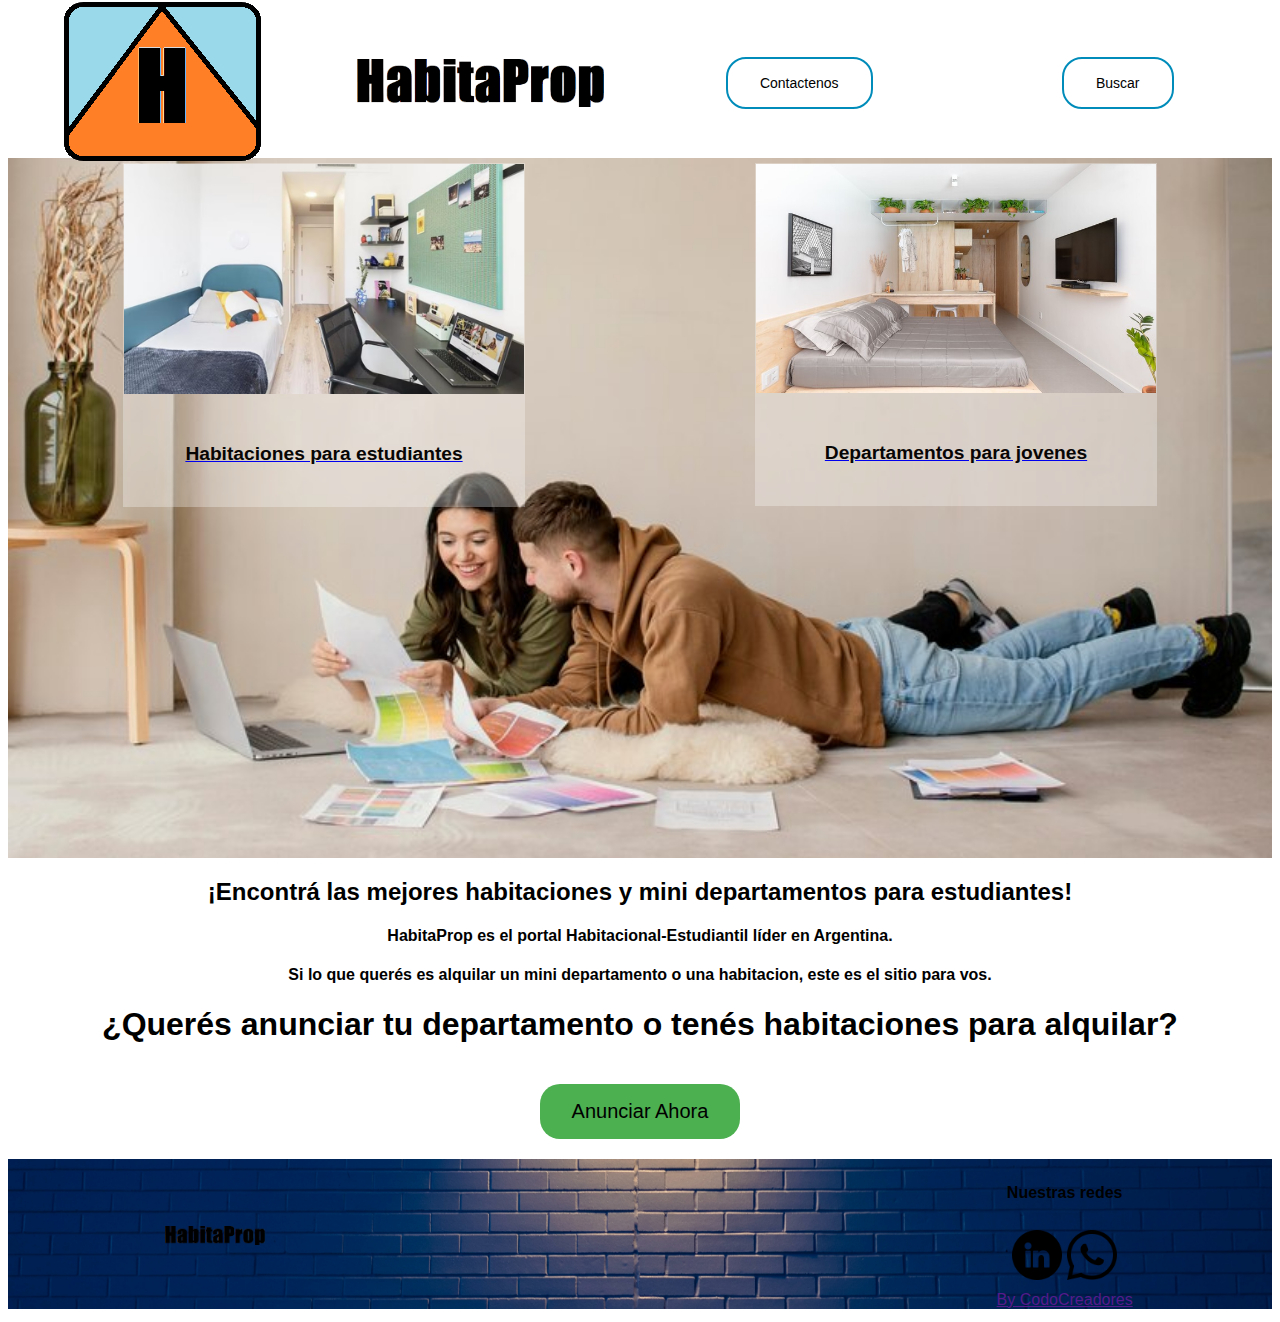
<file: index.html>
<!DOCTYPE html>
<link rel="stylesheet" href="./CSS/styles.css">
<html lang="en">

<head>
  <meta charset="UTF-8">
  <meta name="viewport" content="width=device-width, initial-scale=1.0">
  <title>HabitaProp</title>
  <link rel="shortcut icon" href="./IMG/logo1.png">
  <script src="./JS/script.js"></script>
</head>

<body>
  <nav>
    <div class="grid-container-nav">
      <div class="div-nav-general">
        <a href="./index.html">
          <div>
            <img class="logo-nav" src="./IMG/logo1.png" alt="logo">
          </div>
        </a>
      </div>

      <div class="div-nav-general">
        <img class="nombre-nav" src="./IMG/nombre1.png" alt="logo">
      </div>
      <div class="div-nav-general">
        <a href="./contacto.html">
          <button class="button button2">Contactenos</button>
        </a>
      </div>
      <div class="div-nav-general">
        <button class="button button2">Buscar</button>
      </div>
    </div>
  </nav>
  <main>
    <div class="selectorPrincipal imagenSP">
      <div class="selectorIn">
        <a href="habitacion.html">
          <div class="tarj1 tarjeta img">
            <img class="img-tarjeta" src="./IMG/img_estudiante.png" alt="Habitaciones">
            <div class="desc">
              <h4>Habitaciones para estudiantes</h4>
            </div>
          </div>
        </a>
      </div>
      <div class="selectorIn">
        <a href="departamento.html">
          <div class="tarj2 tarjeta img">
            <img class="img-tarjeta" src="./IMG/img_depto.png" alt="Departamentos">
            <div class="desc">
              <h4>Departamentos para jovenes</h4>
            </div>
          </div>
        </a>
      </div>
    </div>
    <div class="mensaje">
      <h2>¡Encontrá las mejores habitaciones y mini departamentos para estudiantes!</h2>
      <h4>HabitaProp es el portal Habitacional-Estudiantil líder en Argentina.</h4>
      <h4> Si lo que querés es alquilar un mini departamento o una habitacion, este es el sitio para vos.</h4>
    </div>
    <div class="anunciar">
      <h1>¿Querés anunciar tu departamento o tenés habitaciones para alquilar?</h1>
      <a href="./publicar.html"> <button class="btnAnunciar">Anunciar Ahora</button> </a>
    </div>
  </main>
  <footer class="pie">
    <div class="grid-container">
      <div class="column">
        <img class="imgPie" src="./IMG/nombre1.png" alt="">
      </div>
      <div class="column">
        <div class="pieArea3">
          <div class="mapouter">
            <div class="gmap_canvas"><iframe class="gmap_iframe" frameborder="0" scrolling="no" marginheight="0"
                marginwidth="0"
                src="https://maps.google.com/maps?width=600&amp;height=400&amp;hl=en&amp;q=Av. Gral. Paz 12206-12140, Buenos Aires&amp;t=&amp;z=12&amp;ie=UTF8&amp;iwloc=B&amp;output=embed"></iframe><a
                href="https://embed-googlemap.com"></a></div>
            <style>
              .mapouter {
                position: relative;
                text-align: right;
                width: 300px;
                height: 130px;
              }

              .gmap_canvas {
                overflow: hidden;
                background: none !important;
                width: 300px;
                height: 130px;
              }

              .gmap_iframe {
                width: 300px !important;
                height: 130px !important;
              }
            </style>
          </div>
        </div>
      </div>
      <div class="column columnPie">
        <div class="pieArea1">
          <h4>Nuestras redes</h4>
        </div>
        <div class="pieArea2">
          <a href="https://www.linkedin.com/"  target="_blank"><img src="./IMG/linkedin.png" alt="linkedin"></a>
          <a href="https://www.whatsapp.com/" target="_blank"><img src="./IMG/whatsapp.png" alt="whatsapp"></a>
        </div>
        <div class="pieArea3">
          <a href="">
            <h8>By CodoCreadores</h8>
          </a>
        </div>
      </div>
    </div>
  </footer>
 
 </body>
</html>
</file>
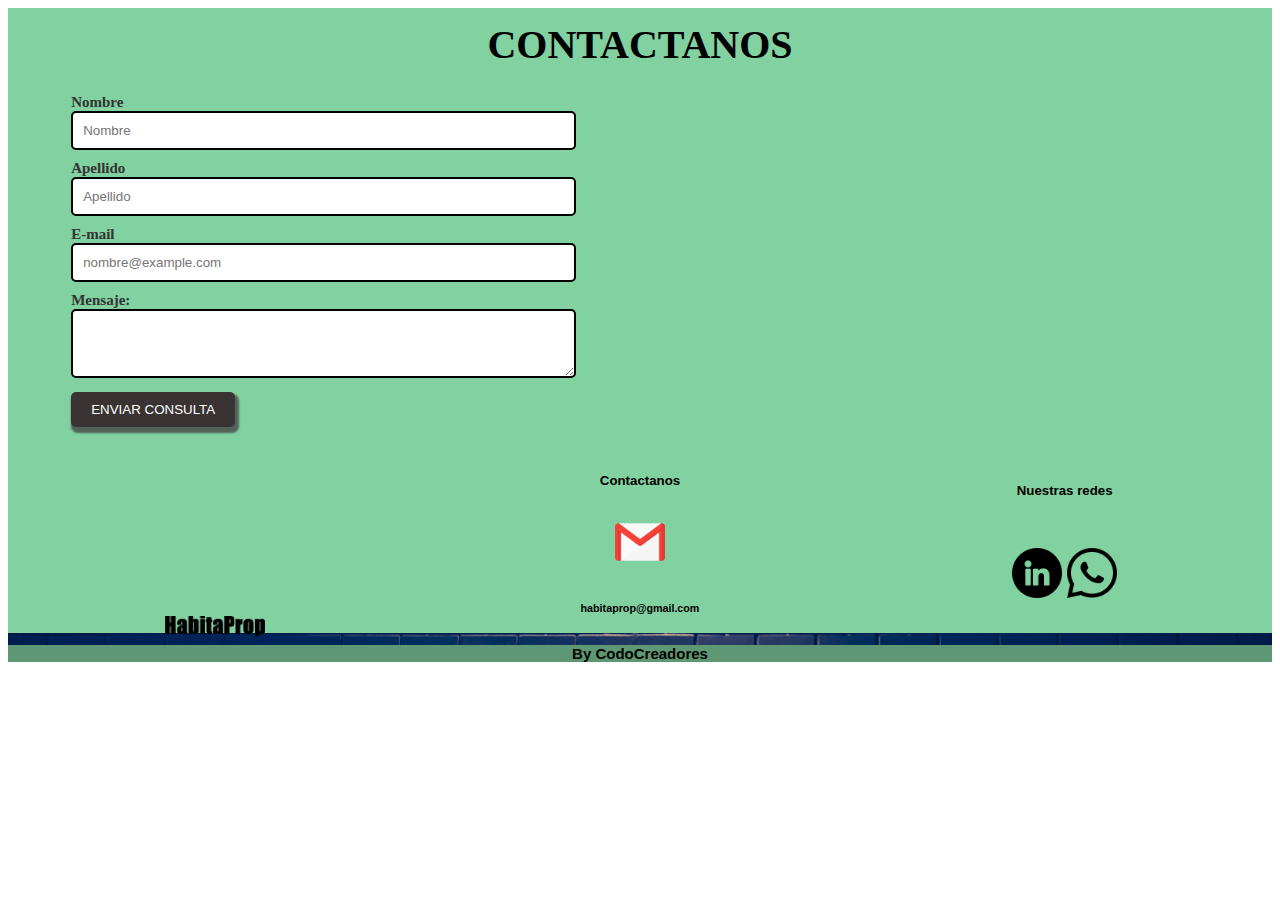
<file: contacto.html>
<!DOCTYPE html>
<html lang="en">

<head>
    <meta charset="UTF-8">
    <meta name="viewport" content="width=device-width, initial-scale=1.0">
    <link href="https://cdn.jsdelivr.net/npm/bootstrap@5.3.0/dist/css/bootstrap.min.css" rel="stylesheet"
        integrity="sha384-9ndCyUaIbzAi2FUVXJi0CjmCapSmO7SnpJef0486qhLnuZ2cdeRhO02iuK6FUUVM" crossorigin="anonymous">
    <title>Contacto</title>
    

</head>

<body>
    <header>
        <div id="contact__header">
            <h1 class="contact__title">CONTACTANOS</h1>
        </div>
    </header>

    <main>
        <div class="contact__page">
            <section class="contact__section">
                <div class="contacto">
                    <div class="mb-3">
                        <label for="formGroupExampleInput2" class="form-label">Nombre</label>
                        <input type="text" class="form-control" id="formGroupExampleInput2" placeholder="Nombre">
                    </div>
                    <div class="mb-3">
                        <label for="formGroupExampleInput2" class="form-label">Apellido</label>
                        <input type="text" class="form-control" id="formGroupExampleInput2" placeholder="Apellido">
                    </div>
                    <div class="mb-3">
                        <label for="formGroupExampleInput2" class="form-label">E-mail</label>
                        <input type="text" class="form-control" id="formGroupExampleInput2"
                            placeholder="nombre@example.com">
                    </div>
                    <div class="mb-3">
                        <label for="exampleFormControlTextarea1" class="form-label">Mensaje:</label>
                        <textarea class="form-control" id="exampleFormControlTextarea1" rows="3"></textarea>
                    </div>
                    <button class="envio__button btn btn-primary" id="btn_contact" type="button">ENVIAR
                        CONSULTA</button>
                </div>
            </section>
        </div>
    </main>

    <footer class="pie">
        <div id="contact__footer">
            <div style="margin-top: 20%;" class="column"><a href="./index.html"><img class="imgPie"
                        src="./IMG/nombre1.png" alt=""></a>
            </div>
            <div class="column columnPie">
                <div class="pieArea1">
                    <h5>Contactanos</h5>
                </div>
                <div class="pieArea3">
                    <h6>habitaprop@gmail.com</h6>
                </div>
                <div class="pieArea2">
                    <link rel="stylesheet">
                    <a href="habitaprop@gmail.com"><img src="./IMG/gmail.png" alt=""></a>
                </div>
            </div>
            <div class="column columnPie">
                <div class="pieArea1">
                    <h5>Nuestras redes</h5>
                </div>
                <div class="pieArea2">
                    <a href="https://www.linkedin.com/" target="_blank"><img src="./IMG/linkedin.png"
                            alt="linkedin"></a>
                    <a href="https://www.whatsapp.com/" target="_blank"><img src="./IMG/whatsapp.png"
                            alt="whatsapp"></a>
                </div>

            </div>
        </div>

        <div id="by">
            <h2 class="contact__by">By CodoCreadores</h2>
        </div>

    </footer>
    <link rel="stylesheet" href="./CSS/styles.css">
</body>

</html>
</file>
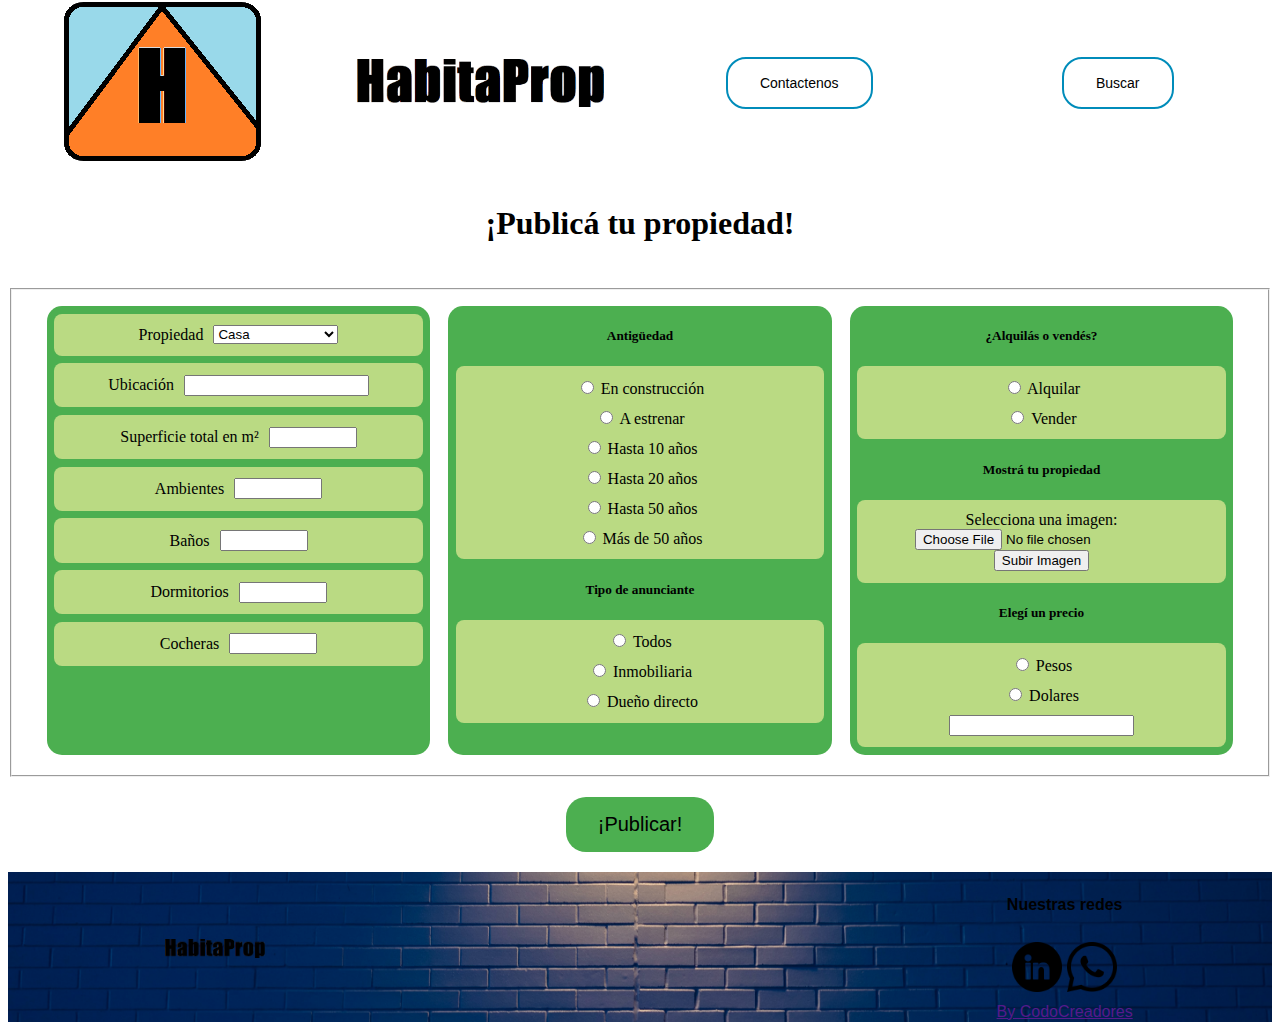
<file: publicar.html>
<!DOCTYPE html>
<link rel="stylesheet" href="./CSS/styles.css">
<html lang="en">

<head>
    <meta charset="UTF-8">
    <meta name="viewport" content="width=device-width, initial-scale=1.0">
    <title>Publicar</title>
    <link rel="shortcut icon" href="./IMG/logo1.png">
    
</head> 
<body>
  <nav>
    <div class="grid-container-nav">
        <div class="div-nav-general">
          <a href="./index.html">
            <div>
              <img class="logo-nav" src="./IMG/logo1.png" alt="logo">
            </div>
          </a>
        </div>
        <div class="div-nav-general">
            <img class="nombre-nav" src="./IMG/nombre1.png" alt="logo">
        </div>
        <div class="div-nav-general"> 
          <a href="./contacto.html">
            <button class="button button2">Contactenos</button>
          </a>
        </div>
        <div class="div-nav-general">
            <button class="button button2">Buscar</button>
        </div>
    </div>
  </nav>

    <main class="txt-center">
      <div class="mainPublicar"><h1>¡Publicá tu propiedad!</h1></div>
      <fieldset>
        <form class="formPublicar" action="">

          <div class="formA">

            <div class="form1">
              <div class="casilla">
                <label for="propiedad">Propiedad</label> 
                <select name="tipoPropiedad" id="tipoPropiedad">
                  <option value="casa">Casa</option>
                  <option value="depto">Departamento</option>
                  <option value="ph">PH</option>
                  <option value="quinta">Quinta</option>
                  <option value="garage">Garage</option>
                  <option value="oficinaCom">Oficina comercial</option>
                  <option value="localCom">Local comercial</option>
                  <option value="bodega">Bodega / Galpón</option>
                  <option value="deposito">Depósito</option>
                  <option value="campo">Campo</option>
                  <option value="terreno">Terreno / Lote</option>
                </select>
              </div>
              <div class="casilla">
                <label for="ubicacion">Ubicación</label> <input  type="text" name="ubicacion" id="ubicacion">
              </div>
              <div class="casilla">
                <label for="superficie">Superficie total en m²</label> <input class="input-numero" type="number" name="superficie" id="superficie">
              </div>
              <div class="casilla">
                <label for="ambientes">Ambientes</label> <input class="input-numero" type="number" name="ambientes" id="ambientes">
              </div>
              <div class="casilla">
                <label for="baños">Baños</label> <input class="input-numero" type="number" name="baños" id="baños">
              </div>
              <div class="casilla">
                <label for="dormitorios">Dormitorios</label> <input class="input-numero" type="number" name="dormitorios" id="dormitorios">
              </div>
              <div class="casilla">
                <label for="cocheras">Cocheras</label> <input class="input-numero" type="number" name="cocheras" id="cocheras">
              </div>
            </div>
            <div class="form1">
              <div>
                <div><h5>Antigüedad</h5></div>
                <div class="casilla2">
                  <div><input type="radio" name="antiguedad" id="enConstruccion"> <label for="antiguedad">En construcción</label></div>
                  <div><input type="radio" name="antiguedad" id="aEstrenar"> <label for="antiguedad">A estrenar</label></div>
                  <div><input type="radio" name="antiguedad" id="años10"> <label for="antiguedad">Hasta 10 años</label></div>
                  <div><input type="radio" name="antiguedad" id="años20"> <label for="antiguedad">Hasta 20 años</label></div>
                  <div><input type="radio" name="antiguedad" id="años50"> <label for="antiguedad">Hasta 50 años</label></div>
                  <div><input type="radio" name="antiguedad" id="añosMasDe50"> <label for="antiguedad">Más de 50 años</label></div>
                </div>           
              </div>
              <div>
                <div><h5>Tipo de anunciante</h5></div>
                <div class="casilla2">
                  <div><input type="radio" name="tipoAnunciante" id="todos"> <label for="tipoAnunciante">Todos</label></div>
                  <div><input type="radio" name="tipoAnunciante" id="inmobiliaria"> <label for="tipoAnunciante">Inmobiliaria</label></div>
                  <div><input type="radio" name="tipoAnunciante" id="dueño"> <label for="tipoAnunciante">Dueño directo</label></div>
                </div>
              </div>
            </div>

            <div class="form1">
              <div>
                <div><h5>¿Alquilás o vendés?</h5></div>
                <div class="casilla2">
                  <div><input type="radio" name="tipoVenta" id="alquilar"> <label for="tipoVenta">Alquilar</label></div>
                  <div><input type="radio" name="tipoVenta" id="vender"> <label for="tipoVenta">Vender</label></div>
                </div>
              </div>
              <div>
                <div><h5>Mostrá tu propiedad</h5></div>
                <div class="casilla2">
                  <div>   
                    <div>
                      <label for="imagen">Selecciona una imagen:</label>
                      <br>
                      <input type="file" id="imagen" name="imagen" accept="image/*">
                    </div>
                    <div>
                      <input type="submit" value="Subir Imagen">
                    </div>
                  </div>
                </div>
              </div>
              <div>
                <div><h5>Elegí un precio</h5></div> 
                <div class="casilla2">
                <div><input type="radio" name="precioProp" id="precioPesos"> <label for="precioProp">Pesos</label></div>
                <div><input type="radio" name="precioProp" id="precioDolares"> <label for="precioProp">Dolares</label> </div>
                <div><input type="number" name="numPrecio" id="numPrecio"></div>
                </div>
              </div>
            </div>
          </div> 
        </form>
      </fieldset>
      <div>
        <input class="btnAnunciar" type="button" value="¡Publicar!">
      </div>
    </main>

    <footer class="pie">
      <div class="grid-container">
        <div class="column">
          <img class="imgPie" src="./IMG/nombre1.png" alt="">
        </div>
        <div class="column">
          <div class="pieArea3"><div class="mapouter"><div class="gmap_canvas"><iframe class="gmap_iframe" frameborder="0" scrolling="no" marginheight="0" marginwidth="0" src="https://maps.google.com/maps?width=600&amp;height=400&amp;hl=en&amp;q=Av. Gral. Paz 12206-12140, Buenos Aires&amp;t=&amp;z=12&amp;ie=UTF8&amp;iwloc=B&amp;output=embed"></iframe><a href="https://embed-googlemap.com"></a></div><style>.mapouter{position:relative;text-align:right;width:300px;height:130px;}.gmap_canvas {overflow:hidden;background:none!important;width:300px;height:130px;}.gmap_iframe {width:300px!important;height:130px!important;}</style></div> </div>
        </div>
        <div class="column columnPie">
          <div class="pieArea1"><h4>Nuestras redes</h4></div>
          <div class="pieArea2">
            <a href="https://www.linkedin.com/"  target="_blank"><img src="./IMG/linkedin.png" alt="linkedin"></a>
            <a href="https://www.whatsapp.com/" target="_blank"><img src="./IMG/whatsapp.png" alt="whatsapp"></a>
          </div>
          <div class="pieArea3">
            <a href=""><h8>By CodoCreadores</h8></a>
          </div>
        </div>
      </div>
    </footer>
  </div>
  <link href="https://cdn.jsdelivr.net/npm/bootstrap@5.3.1/dist/css/bootstrap.min.css" rel="stylesheet" integrity="sha384-4bw+/aepP/YC94hEpVNVgiZdgIC5+VKNBQNGCHeKRQN+PtmoHDEXuppvnDJzQIu9" crossorigin="anonymous">
  <script src="./JS/script.js"></script>
</body>
</html>
</file>
<file: CSS/styles.css>
/* inicio nav */
.grid-container-nav{
    display: grid;
    grid-template-columns: repeat(auto-fit,minmax(300px,2fr));
    gap: 10px;   
}
.grid-container-nav > div {
    height: 150px;
    align-items: center; /* Centramos verticalmente el contenido */
    border-radius: 5px;
}

.logo-nav{
    max-height: 70% !important;
    width: auto !important;
    border-radius: 10%;
}

.div-nav-general{
    align-items: center; /* Centramos verticalmente el contenido */
    display: flex;
    justify-content: center; /* Centrar horizontalmente */
    align-items: center; /* Centrar verticalmente */
}
.nombre-nav{
    max-width: 80%;
    max-height: 90%;
}
.button {
    background-color: #4CAF50; 
    border: none;
    color: white;
    padding: 16px 32px;
    text-align: center;
    text-decoration: none;
    display: inline-block;
    font-size: 14px;
    margin: 4px 2px;
    -webkit-transition-duration: 0.4s; 
    transition-duration: 0.4s;
    cursor: pointer;
    border-radius: 20px;
}
.button2 {
    background-color: white; 
    color: black; 
    border: 2px solid #008CBA;
}

.button2:hover {
    background-color: #008CBA;
    color: white;
}
/* fin nav */

/* inicio main index */
.selectorPrincipal{
    height: 700px;
    display: grid;
    grid-template-columns: repeat(2,100%);
    grid-template-rows: repeat(1, 100%);
    background-image: url('../IMG/img_fondo3.jpg');
    background-size: cover;
    background-repeat: no-repeat;
    background-position: center
}
.imagenSP{
    max-width: 1327px;
    max-height: 850px;
    display: flex;
    justify-content:space-around;
}

.selectorIn{
    align-items: center;   
    justify-content: center;
}

.tarjeta {
    grid-template-rows: repeat(auto-fit,minmax(200,2fr));
    font-family:'Lucida Sans', 'Lucida Sans Regular', 'Lucida Grande', 'Lucida Sans Unicode', Geneva, Verdana, sans-serif;
    margin: 5px;
    border: 1px solid #ffffff00;
    max-width: 100%;
    max-height: 100%;
    background-color: rgba(255, 255, 255, 0.3);
    align-items: center;   
    font-size:larger;
    -webkit-transition-duration: 0.2s; 
    transition-duration: 0.2s;
}
.img-tarjeta{
max-width: 400px;
max-height: 400px ;

justify-content: center;
align-items: center;
}
div.img:hover {
    border: 3px solid #777;
}
div.img img {
    width: 100%;
    height: auto;
}
div.desc {
    padding: 15px;
    margin-top: 1%;
    text-align: center;
    color: rgb(8, 5, 5);
    
}
.tarj1 {
    
    align-items: center; /* Centramos verticalmente el contenido */
}
.tarj2 {
 
    align-items: center; /* Centramos verticalmente el contenido */
}
.mensaje{

    background-color: white;
    align-self: center;
    text-align: center;
    font-family:'Lucida Sans', 'Lucida Sans Regular', 'Lucida Grande', 'Lucida Sans Unicode', Geneva, Verdana, sans-serif;
}
.anunciar{
    align-self: center;
    text-align: center;
    font-family:'Lucida Sans', 'Lucida Sans Regular', 'Lucida Grande', 'Lucida Sans Unicode', Geneva, Verdana, sans-serif;
}
.btnAnunciar{
    background-color: #4CAF50; 
    border: none;
    color:black;
    padding: 16px 32px;
    text-align: center;
    text-decoration: none;
    font-size: 20px;
    margin: 4px 2px;
    -webkit-transition-duration: 0.4s; 
    transition-duration: 0.4s;
    cursor: pointer;
    border-radius: 20px;
    margin: 20px;
}
.btnAnunciar:hover{
    background-color: #008CBA;
    color: white;
    padding: 20px 38px;
}

/* fin main index*/

/* inicio main publicar*/

.txt-center{
    text-align: center;
}
.mainPublicar{
    display: flex;
    flex-wrap: wrap;
    text-align: center;
    justify-content: center;
    align-items: center;
    gap: 3.125rem;
    margin: 2%;
}
.formPublicar{
    display:block;
    flex-wrap: wrap;
    flex-direction: column;
    justify-content: center;
    align-items: center;
    gap: 3.125rem;
    
}
.formA{
    display: flex; /* Para que los formularios se alineen horizontalmente */
    flex-wrap:wrap;  /*Permitir que se envuelvan en una nueva línea cuando no haya suficiente espacio */
    justify-content: space-evenly; /* Espaciado uniforme entre los formularios */
    max-width: 1400px; /* Establece un ancho máximo para evitar que los formularios se estiren demasiado */
    margin: 10px; /* Centra el contenido en la página */

}
.form1{
    width: calc(33.33% - 20px); /* Asegura que cada formulario ocupe aproximadamente un tercio del espacio disponible */
    margin: 0 5px; /* Espaciado entre los formularios */
    display:flexbox;
    background-color: #4CAF50;
    border-radius: 15px;
}
.casilla{
    display: flex;
    flex-direction: row;
    justify-content: center;
    align-items: center;
    background-color:rgb(186, 218, 131);
    border-radius: 8px;
    padding: 3%;
    margin: 2%;
    gap: 10px;
}
.input-numero{
    width: 80px;
}
.casilla2{
    display:flex;
    flex-direction:column;
    justify-content: center;
    align-items: center;
    background-color:rgb(186, 218, 131);
    border-radius: 8px;
    padding: 3%;
    margin: 2%;
    min-width:max-content ;
    gap: 10px;
}


/* fin main publicar*/

/* inicio main contacto */

/*********
    CONTACTO
    *********/

    #contact__header{
        background-color: #82d1a0;
        display: grid;       
    }    
    .contact__title{
        color: rgb(0, 0, 0);
        font-size: 40px;
        text-align: center;
        margin-top: 1%;
    }

    .contact__section{
        margin-left: 5%;
    }

    .contact__page{
        background-color: #82d1a0;
        height: 100%;
    }

    /*estilos descripcion etiquetas*/
    .mb-3 {  
        margin-top: 0; /*espacio entre el texto y el titulo*/ 
        font-size: 15px;
        text-align: justify;
        align-items: center;
        width: 40%;
    }
    
        /*estilos etiquetas*/
    .form-label {
        font-weight: bold; /* Texto en negrita */
        color: #333; 
    }
    
        /*estilos contenedor de texto*/
    .form-control {
        width: 100%;
        margin-bottom: 10px;
        padding: 10px; /* Espaciado interno */
        border: 2px solid #000000; /* Borde alrededor del campo */
        border-radius: 5px;
    }
    
        /*estilo del boton de envío*/
    .envio__button {
        background-color: #3a3333;
        color: #fff; 
        padding: 10px 20px; 
        border: none; 
        border-radius: 5px; 
        cursor: pointer; /* Cambiar el cursor al pasar sobre el botón */
        margin-bottom: 10px; /*espacio inferior*/
        box-shadow: 2px 4px 2px 2px rgba(70, 70, 70, 0.8);
    }
    
        /*boton de envio pulsado*/
    .envio__button:hover {
        background-color: #0056b3; /* Color de fondo del botón en hover */
    }
    
    #contact__footer{
        width: 100%;
        background-color: #82d1a0;
        display: grid;
        grid-template-columns: repeat(3, 1fr); /* Crea tres columnas de igual ancho */
        grid-template-rows: (1, 100%);
        grid-gap: 10px; /* Espacio entre las columnas */
        }
    
    #by{
        background-color: #5e9774;
        text-align: center;
    }

    .contact__by{
        font-size: 15px;
    }

/* fin main contacto */ 

/* inicio pie de pagina */ 
.pie{
    font-family: 'Lucida Sans', 'Lucida Sans Regular', 'Lucida Grande', 'Lucida Sans Unicode', Geneva, Verdana, sans-serif;
    max-width: 100%;
    background-image: url('../IMG/pie.jpg');
    background-size: cover;
    background-repeat: no-repeat;
    background-position: center
    
   
}
.grid-container {
    display: grid;

    grid-template-columns: repeat(auto-fit,minmax(300px,2fr));
    gap: 10px;   
    
    align-items: center; /* Centramos verticalmente el contenido */
    justify-content: center; /* Centrar horizontalmente */
    max-height: 150px;
  }
  .column {
    height: 100%;
    padding: 10px; /* Espaciado interno para las columnas (opcional) */
    display: flex;
    align-items: center;
    justify-content: center;    
  }
  .imgPie {
    justify-content: center;
    align-self: center;
    max-width: 100px;
    max-height: 84px;
  }
  .columnPie{
    display: grid;
    grid-template-columns: (1,1fr);
    grid-template-rows: (3, 33%);
    grid-template-areas:"c1"
                        "c2"
                        "c3";
  }
  .pieArea1{
    text-align: center;
    grid-area: c1;
  }
  .pieArea3{
    text-align: center;
    grid-area: c3;
  }
  .pieArea2{
    text-align: center;
    grid-area: c2;
  }
  .pieArea2 img{
    max-width: 50px;
  }

/* Estilos para pantallas pequeñas (hasta 768px) */
@media screen and (max-width: 768px) {
    .grid-container-nav > div {
        height: 80px;
      
        align-items: center; /* Centramos verticalmente el contenido */
        border-radius: 5px;
    }
    .selectorPrincipal{
        height: 300px;
    }
    .pie{
        height: 380px;
    }
    .form1{
        width: 100%;
    }

  }
  
  /* Estilos para pantallas medianas (769px a 1024px) */
  @media screen and (min-width: 769px) and (max-width: 1024px) {
    .grid-container-nav > div {
        height: 120px;
        align-items: center; /* Centramos verticalmente el contenido */
        border-radius: 5px;
    }
    .selectorPrincipal{
        height: 500px;
    }
    .pie{
        height: 380px;
    }
    .form1{
        width: 40%;
    }

  }
  
  /* Estilos para pantallas grandes (más de 1024px) */
  @media screen and (min-width: 1025px) {
    /* Agrega tus estilos específicos para pantallas grandes aquí */
  }
</file>
